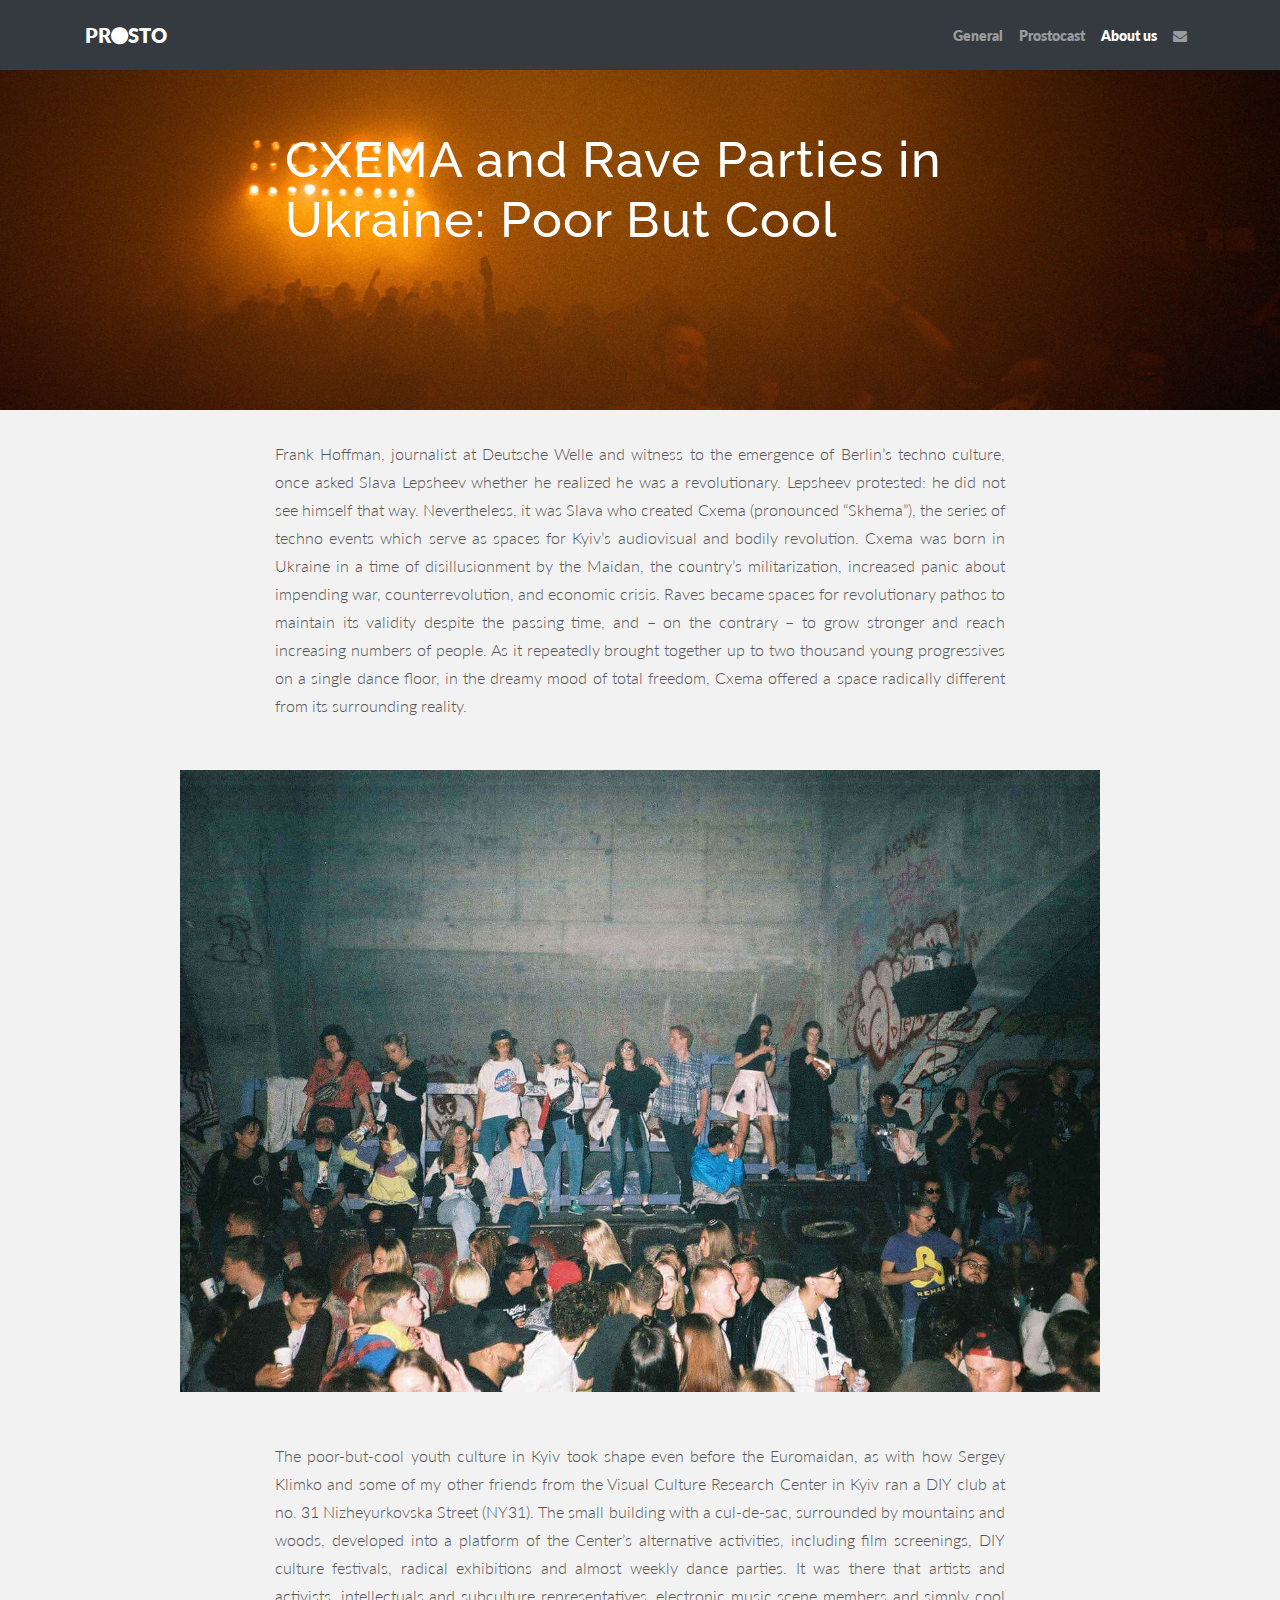
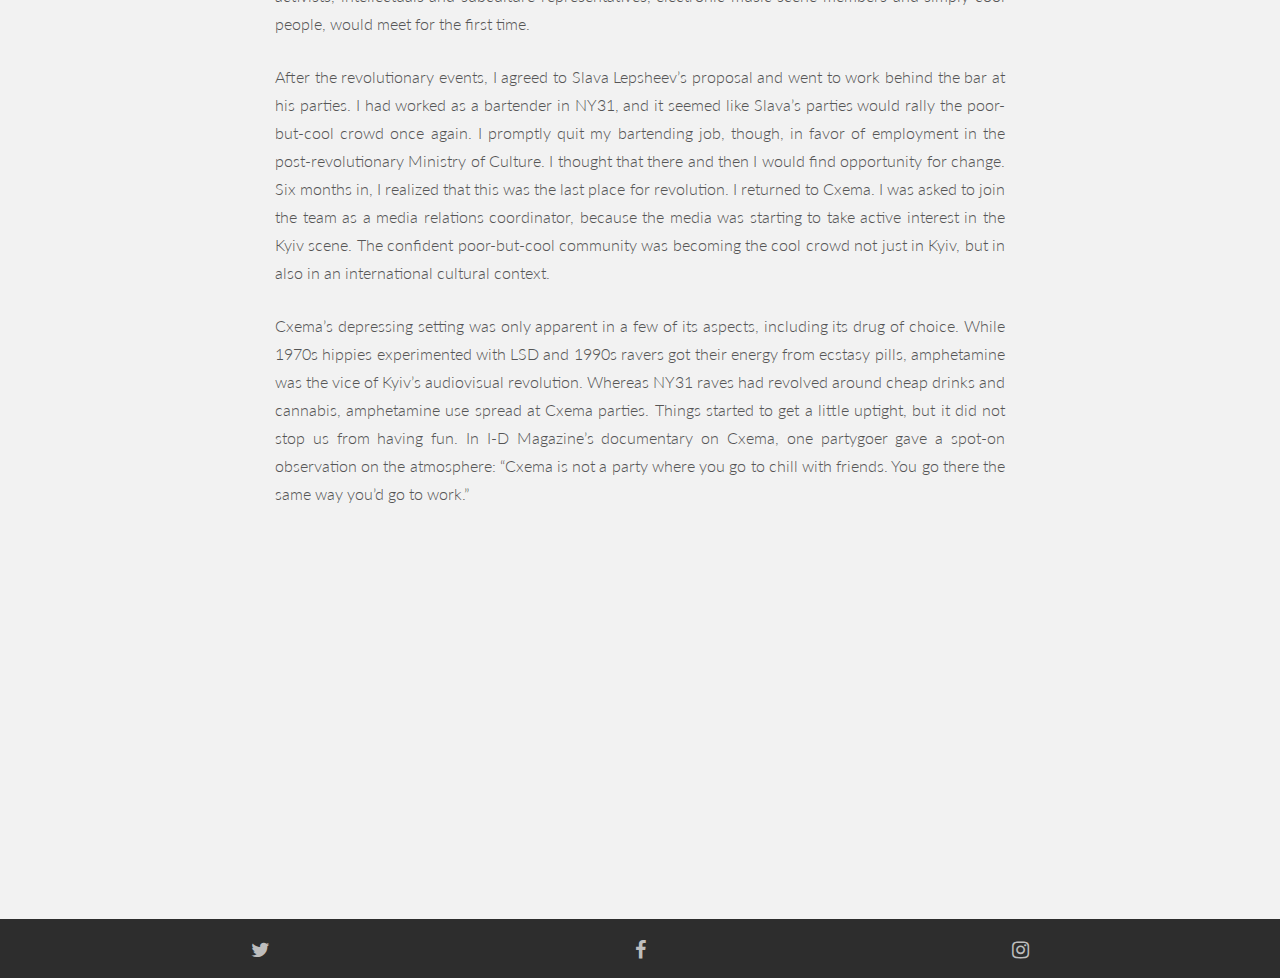
<file: raveSite/about.html>
<!DOCTYPE html>

<html lang="en" dir="ltr">
<head>
  <meta charset="utf-8">
  <meta name="viewport" content="width=device-width, initial-scale=1.0">
  <title>About</title>
  <link rel="stylesheet" href="css/bootstrap.css">
  <link rel="stylesheet" href="css/font-awesome.min.css">
  <link rel="stylesheet" href="css/main.css">
</head>
<body>
  <div class="navbar navbar-dark bg-dark fixed-top navbar-expand-md">
    <div class="container">
      <button type="button" class="navbar-toggler" data-toggle="collapse" data-target=".navbar-collapse">
        <span class="navbar-toggler-icon"></span>
      </button>
      <a class="navbar-brand" href="index.html">PR<i class="fa fa-circle"></i>STO</a>
      <div class="navbar-collapse collapse">
        <ul class="nav navbar-nav ml-auto">
          <li class="nav-item"><a href="index.html" class="nav-link">General</a>
          </li>
          <li class="nav-item"><a href="information.html" class="nav-link">Prostocast</a>
          </li>
          <li class="active nav-item"><a href="about.html" class="nav-link">About us</a>
          </li>
          <li class="nav-item"><a href="https://mail.google.com/" class="nav-link"><i class="fa fa-envelope"></i></a>
          </li>
        </ul>
      </div>
    </div>
  </div>

  <div id="headerwrapA">
    <div class="container">
      <div class="col-xl-8 offset-lg-2">
        <h1>CXEMA and Rave Parties in Ukraine: Poor But Cool</h1>
      </div>
    </div>
  </div>

  <div id="bodyStyle">
    <div class="container">
      <div class="row centered">
        <div class="col">
        </div>
        <div class="col-8">
          <p>Frank Hoffman, journalist at Deutsche Welle and witness to the emergence of Berlin’s techno culture,
          once asked Slava Lepsheev whether he realized he was a revolutionary. Lepsheev protested: he did not see himself
          that way. Nevertheless, it was Slava who created Cxema (pronounced “Skhema”), the series of techno events which serve as spaces for Kyiv’s audiovisual and bodily revolution.
          Cxema was born in Ukraine in a time of disillusionment by the Maidan, the country’s militarization, increased panic about impending war, counterrevolution, and economic crisis.
          Raves became spaces for revolutionary pathos to maintain its validity despite the passing time, and – on the contrary – to grow stronger and reach increasing numbers of people.
          As it repeatedly brought together up to two thousand young progressives on a single dance floor, in the dreamy mood of total freedom, Cxema offered a space radically different from its surrounding reality.
          </p>
        </div>
        <div class="col">
        </div>
      </div>
      <div class="row centered">
        <div class="col">
        </div>
        <div class="col-10">
          <div class="tiltA">
            <a href="#"><img src="img/cxema.jpg" alt="" class="img-fluid"></a>
          </div>
        </div>
        <div class="col">
        </div>
      </div>
      <div class="row centered">
        <div class="col">
        </div>
        <div class="col-8">
          <p>The poor-but-cool youth culture in Kyiv took shape even before the Euromaidan, as with how Sergey Klimko and some of my other friends from the Visual Culture Research Center in Kyiv ran a DIY club at no. 31 Nizheyurkovska Street (NY31). The small building with a cul-de-sac, surrounded by mountains and woods, developed into a platform of the Center’s alternative activities, including film screenings, DIY culture festivals, radical exhibitions and almost weekly dance parties. It was there that artists and activists, intellectuals and subculture representatives, electronic music scene members and simply cool people, would meet for the first time. </p>
          <p>After the revolutionary events, I agreed to Slava Lepsheev’s proposal and went to work behind the bar at his parties. I had worked as a bartender in NY31, and it seemed like Slava’s parties would rally the poor-but-cool crowd once again. I promptly quit my bartending job, though, in favor of employment in the post-revolutionary Ministry of Culture. I thought that there and then I would find opportunity for change. Six months in, I realized that this was the last place for revolution. I returned to Cxema. I was asked to join the team as a media relations coordinator, because the media was starting to take active interest in the Kyiv scene. The confident poor-but-cool community was becoming the cool crowd not just in Kyiv, but in also in an international cultural context.</p>
          <p>Cxema’s depressing setting was only apparent in a few of its aspects, including its drug of choice. While 1970s hippies experimented with LSD and 1990s ravers got their energy from ecstasy pills, amphetamine was the vice of Kyiv’s audiovisual revolution. Whereas NY31 raves had revolved around cheap drinks and cannabis, amphetamine use spread at Cxema parties. Things started to get a little uptight, but it did not stop us from having fun. In I-D Magazine’s documentary on Cxema, one partygoer gave a spot-on observation on the atmosphere: “Cxema is not a party where you go to chill with friends. You go there the same way you’d go to work.”</p>
        </div>
        <div class="col">
        </div>
      </div>
      <div class="row centered">
        <div class="col">
        </div>
        <div class="col-8" id = "video">
          <iframe width="560" height="315" src="https://www.youtube.com/embed/P4G1r2u8m9g" frameborder="0" allow="accelerometer; autoplay; encrypted-media; gyroscope; picture-in-picture" allowfullscreen></iframe>
        </div>
        <div class="col">
        </div>
      </div>
    </div>
  </div>


  <div id="fa">
    <div class="container">
    <div class="row">
      <div class="col-sm" align="center">
        <a href="https://twitter.com"><i class="fa fa-twitter"></i></a>
      </div>
      <div class="col-sm" align="center">
        <a href="https://facebook.com"><i class="fa fa-facebook"></i></a>
      </div>
      <div class="col-sm" align="center">
        <a href="https://instagram.com"><i class="fa fa-instagram"></i></a>
      </div>
    </div>
  </div>
  </div>

  <script src="https://ajax.googleapis.com/ajax/libs/jquery/3.3.1/jquery.min.js"></script>
  <script src="js/bootstrap.min.js"></script>
</body>
</html>
</file>
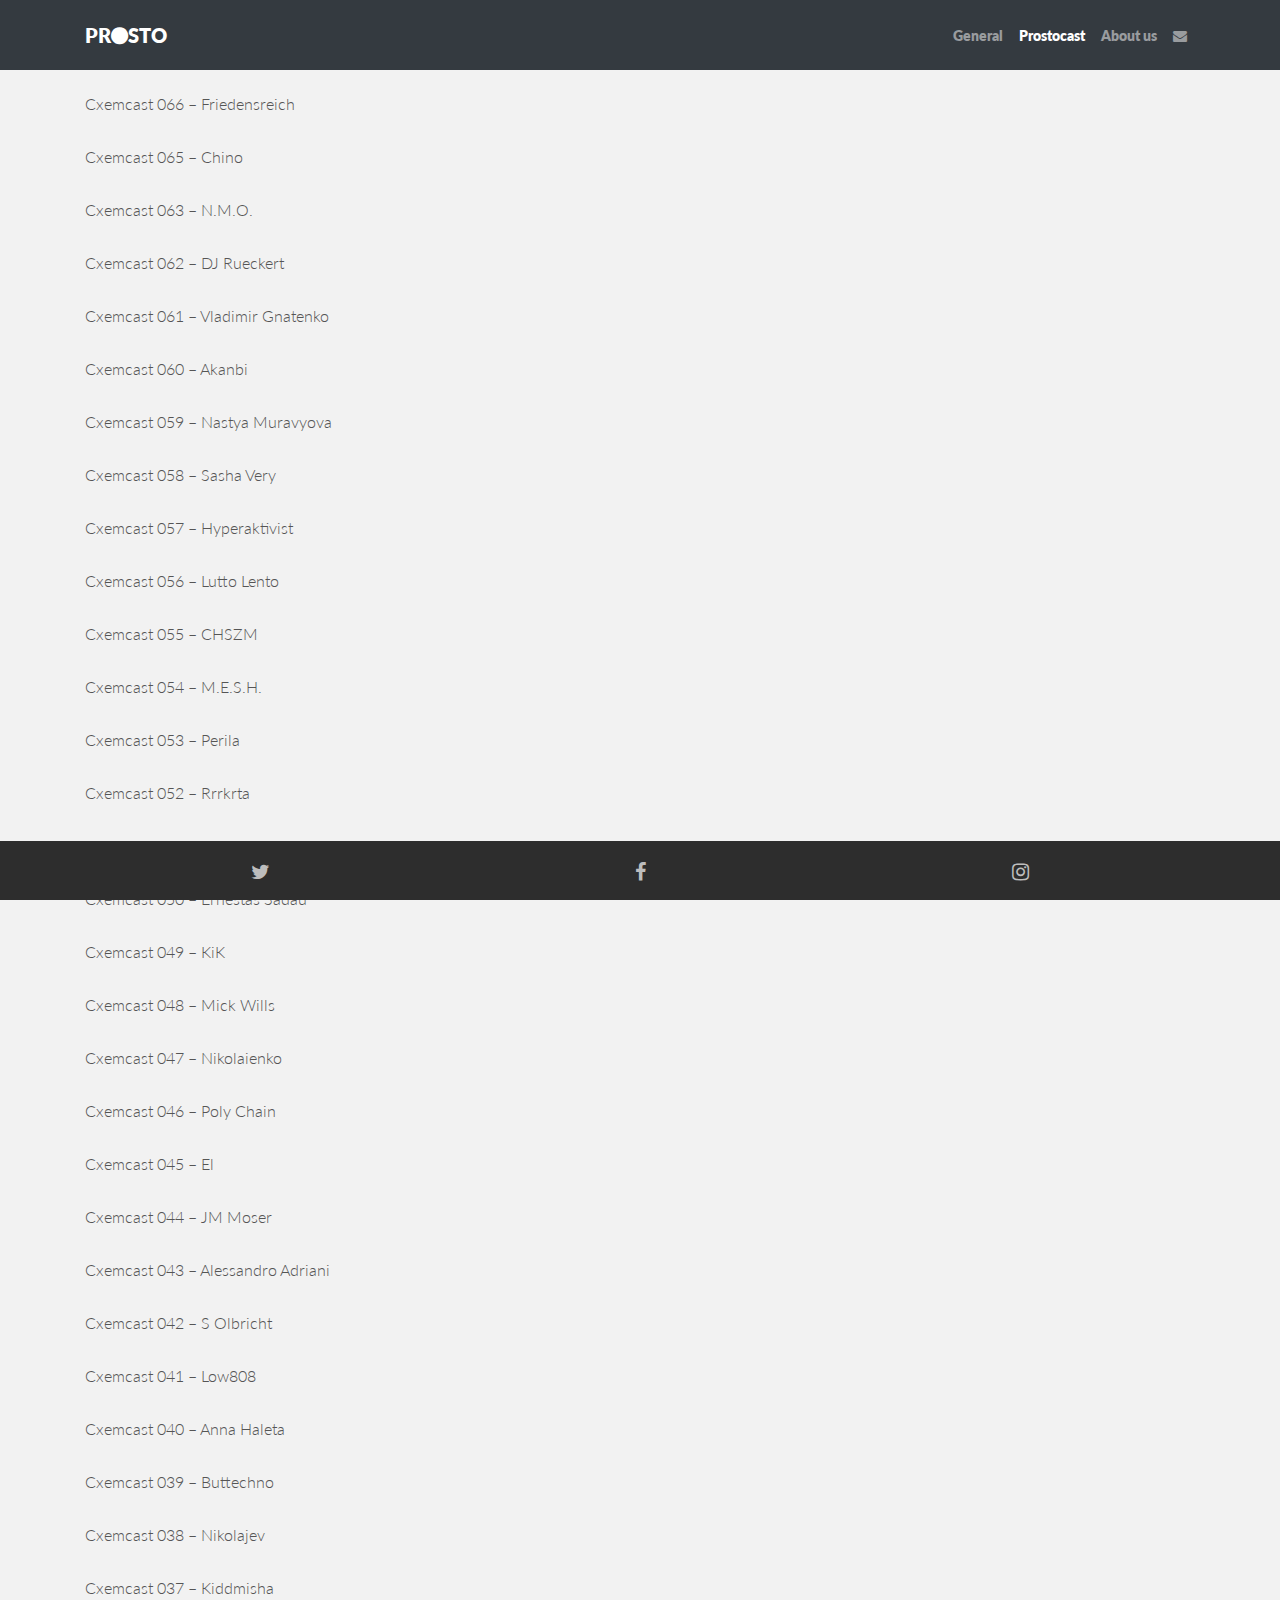
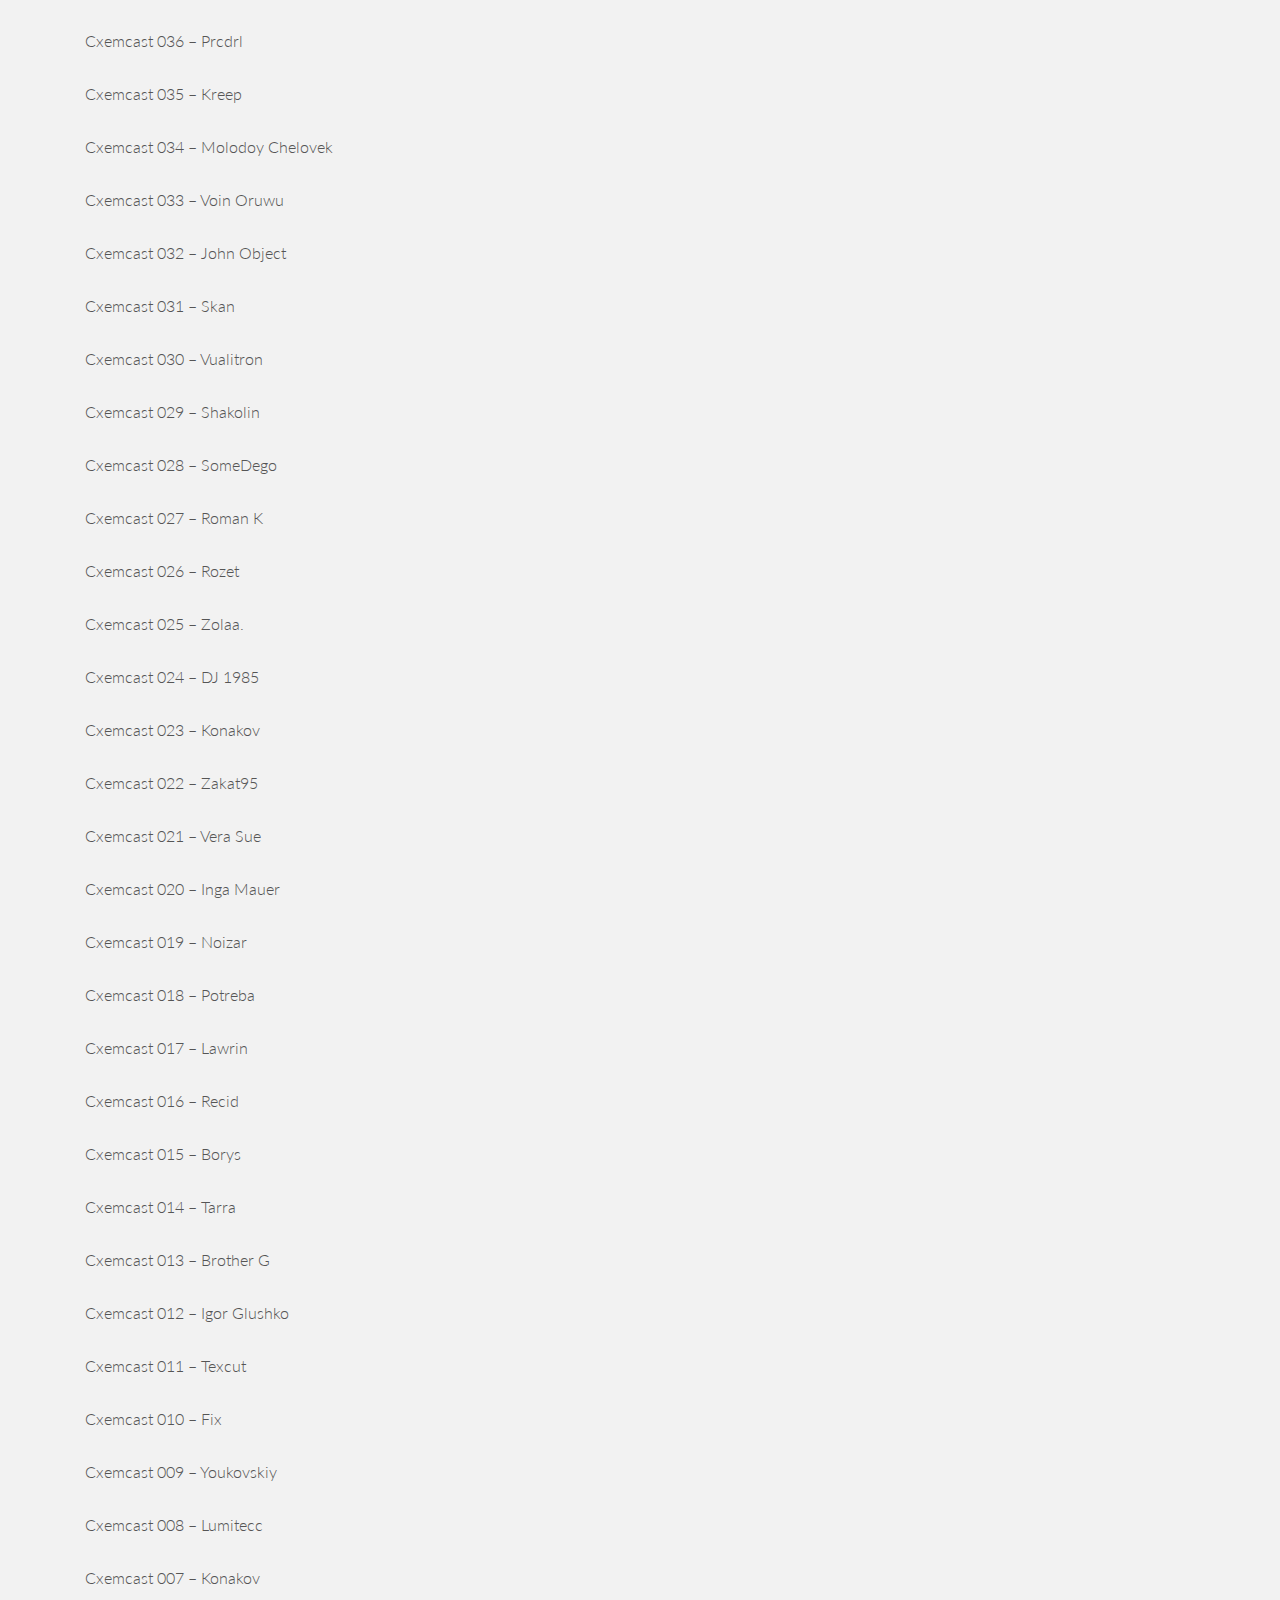
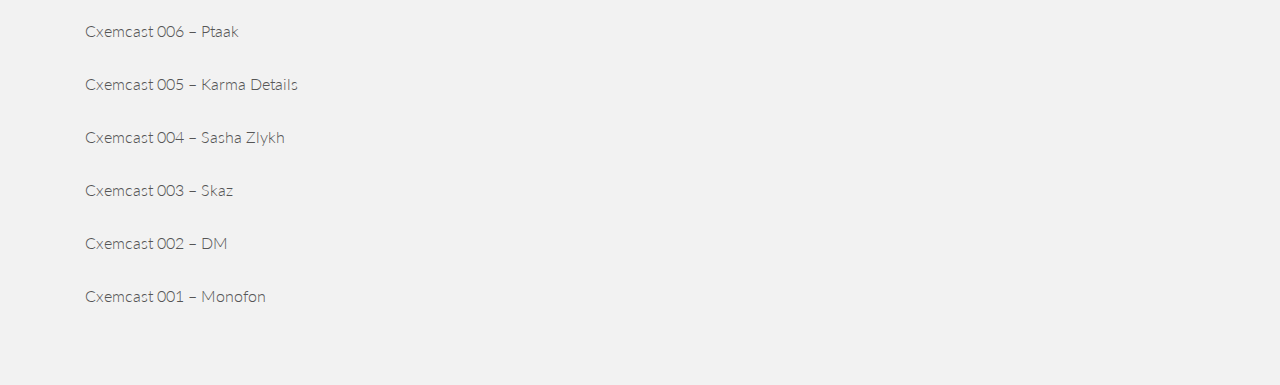
<file: raveSite/information.html>
<!DOCTYPE html>

<html lang="en" dir="ltr">
<head>
  <meta charset="utf-8">
  <meta name="viewport" content="width=device-width, initial-scale=1.0">
  <title>About</title>
  <link rel="stylesheet" href="css/bootstrap.css">
  <link rel="stylesheet" href="css/font-awesome.min.css">
  <link rel="stylesheet" href="css/main.css">
</head>
<body>
  <div class="navbar navbar-dark bg-dark fixed-top navbar-expand-md">
    <div class="container">
      <button type="button" class="navbar-toggler" data-toggle="collapse" data-target=".navbar-collapse">
        <span class="navbar-toggler-icon"></span>
      </button>
      <a class="navbar-brand" href="index.html">PR<i class="fa fa-circle"></i>STO</a>
      <div class="navbar-collapse collapse">
        <ul class="nav navbar-nav ml-auto">
          <li class="nav-item"><a href="index.html" class="nav-link">General</a>
          </li>
          <li class="active nav-item"><a href="information.html" class="nav-link">Prostocast</a>
          </li>
          <li class="nav-item"><a href="about.html" class="nav-link">About us</a>
          </li>
          <li class="nav-item"><a href="https://mail.google.com/" class="nav-link"><i class="fa fa-envelope"></i></a>
          </li>
        </ul>
      </div>
    </div>
  </div>

  <div class="container">
  <div class="row">
    <div class="col-6" id ="cast">
<p>Cxemcast 066 – Friedensreich</p>
<p>Cxemcast 065 – Chino</p>
<p>Cxemcast 063 – N.M.O.</p>
<p>Cxemcast 062 – DJ Rueckert</p>
<p>Cxemcast 061 – Vladimir Gnatenko</p>
<p>Cxemcast 060 – Akanbi</p>
<p>Cxemcast 059 – Nastya Muravyova</p>
<p>Cxemcast 058 – Sasha Very</p>
<p>Cxemcast 057 – Hyperaktivist</p>
<p>Cxemcast 056 – Lutto Lento</p>
<p>Cxemcast 055 – CHSZM</p>
<p>Cxemcast 054 – M.E.S.H.</p>
<p>Cxemcast 053 – Perila</p>
<p>Cxemcast 052 – Rrrkrta</p>
<p>Cxemcast 051 – Olivia</p>
<p>Cxemcast 050 – Ernestas Sadau</p>
<p>Cxemcast 049 – KiK</p>
<p>Cxemcast 048 – Mick Wills</p>
<p>Cxemcast 047 – Nikolaienko</p>
<p>Cxemcast 046 – Poly Chain</p>
<p>Cxemcast 045 – El</p>
<p>Cxemcast 044 – JM Moser</p>
<p>Cxemcast 043 – Alessandro Adriani</p>
<p>Cxemcast 042 – S Olbricht</p>
<p>Cxemcast 041 – Low808</p>
<p>Cxemcast 040 – Anna Haleta</p>
<p>Cxemcast 039 – Buttechno</p>
<p>Cxemcast 038 – Nikolajev</p>
<p>Cxemcast 037 – Kiddmisha</p>
<p>Cxemcast 036 – Prcdrl</p>
<p>Cxemcast 035 – Kreep</p>
<p>Cxemcast 034 – Molodoy Chelovek</p>
<p>Cxemcast 033 – Voin Oruwu</p>
<p>Cxemcast 032 – John Object</p>
<p>Cxemcast 031 – Skan</p>
<p>Cxemcast 030 – Vualitron</p>
<p>Cxemcast 029 – Shakolin</p>
<p>Cxemcast 028 – SomeDego</p>
<p>Cxemcast 027 – Roman K</p>
<p>Cxemcast 026 – Rozet</p>
<p>Cxemcast 025 – Zolaa.</p>
<p>Cxemcast 024 – DJ 1985</p>
<p>Cxemcast 023 – Konakov</p>
<p>Cxemcast 022 – Zakat95</p>
<p>Cxemcast 021 – Vera Sue</p>
<p>Cxemcast 020 – Inga Mauer</p>
<p>Cxemcast 019 – Noizar</p>
<p>Cxemcast 018 – Potreba</p>
<p>Cxemcast 017 – Lawrin</p>
<p>Cxemcast 016 – Recid</p>
<p>Cxemcast 015 – Borys</p>
<p>Cxemcast 014 – Tarra</p>
<p>Cxemcast 013 – Brother G</p>
<p>Cxemcast 012 – Igor Glushko</p>
<p>Cxemcast 011 – Texcut</p>
<p>Cxemcast 010 – Fix</p>
<p>Cxemcast 009 – Youkovskiy</p>
<p>Cxemcast 008 – Lumitecc</p>
<p>Cxemcast 007 – Konakov</p>
<p>Cxemcast 006 – Ptaak</p>
<p>Cxemcast 005 – Karma Details</p>
<p>Cxemcast 004 – Sasha Zlykh</p>
<p>Cxemcast 003 – Skaz</p>
<p>Cxemcast 002 – DM</p>
<p>Cxemcast 001 – Monofon</p>
  </div>
</div>


  <div id="fa" class="fixed-bottom">
    <div class="container">
    <div class="row">
      <div class="col-sm" align="center">
        <a href="https://twitter.com"><i class="fa fa-twitter"></i></a>
      </div>
      <div class="col-sm" align="center">
        <a href="https://facebook.com"><i class="fa fa-facebook"></i></a>
      </div>
      <div class="col-sm" align="center">
        <a href="https://instagram.com"><i class="fa fa-instagram"></i></a>
      </div>
    </div>
  </div>
  </div>

  <script src="https://ajax.googleapis.com/ajax/libs/jquery/3.3.1/jquery.min.js"></script>
  <script src="js/bootstrap.min.js"></script>
</body>
</html>
</file>
<file: raveSite/css/main.css>
@import url('https://fonts.googleapis.com/css?family=Lato|Raleway');

body {
  background-color: #f2f2f2;
  font-family: "Lato";
  font-weight: 300;
  font-size: 16px;
  color: #555;

  -webkit-font-smoothing: antialiased;
  -webkit-overflow-scrolling: touch;

  margin-top: 70px;
}

h1, h2, h3, h4, h5, h6 {
  font-family: "Raleway";
  font-weight: 300;
  color: #333
}

p {
  line-height: 28px;
  margin-bottom: 25px;
}

.centered {
  text-align: center;
}

a {
  color: #f85c37;
}

a:hover, a: focus {
  color: #7b7b7b;
  text-decoration: none;
  outline: 0;
}


hr {
  display: block;
  height: 1px;
  border: 0;
  border-top: 1px solid #ccc;
  margin: 1em 0;
  padding: 0;
}

.navbar {
  font-weight: 800;
  font-size: 14px;
  padding-top: 15px;
  padding-bottom: 15px;
}

.navbar-inverse {
  background: #2d2d2d;
  border-color: #2d2d2d;
}

.navbar-inverse .navbar-brand {
  color: #999;
  font-weight: bolder;
  font-size: 22px;
  letter-spacing: 1px;
}

#headerwrap {
  background: url(../img/rave.jpg) no-repeat center top;
  margin-top: -10px;
  padding-top: 20px;
  text-align: center;
  background-attachment: relative;
  background-position: center center;
  min-height: 500px;
  width: 100%;
  background-size: 100%;
  -webkit-background-size: cover;
  -moz-webkit-background-size: cover;
  -0-webkit-background-size: cover;
  background-size: cover;
}

#headerwrap h1 {
  margin-top: 50px;
  color: white;
  font-size: 70px;
  font-weight: 300;
  letter-spacing: 3px;
}

#headerwrap h2 {
  font-size: 30px;
  letter-spacing: 2px;
}

#headerwrap h2 {
  font-size: 30px;
  letter-spacing: 2px;
}

#headerwrapA {
  background: url(../img/tolpa.jpeg) no-repeat center top;
  margin-top: -10px;
  padding-top: 20px;
  text-align: left;
  background-attachment: relative;
  background-position: center center;
  min-height: 350px;
  width: 100%;
  background-size: 100%;
  -webkit-background-size: cover;
  -moz-webkit-background-size: cover;
  -0-webkit-background-size: cover;
  background-size: cover;
}

#headerwrapA h1 {
  margin-top: 50px;
  color: white;
  font-size: 50px;
  font-weight: 500;
  letter-spacing: 1px;
}

#headerwrapA h2 {
  font-size: 30px;
  letter-spacing: 2px;
}


.w h4 {
  padding-top: 10px;
}
.w {
  padding-top: 15px;
}
#icons {
  font-size: 25px;
}
#f {
  background: #2d2d2d;
  padding-top: 10px;
  padding-bottom: 10px;
}

#fa {
  background: #2d2d2d;
  padding-top: 20px;
  padding-bottom: 15px;
}

#fa i {
  color: #bdbdbd;
  font-size: 20px;
}

#fa i:hover {
  color: #ff7878
}

#f i {
  color: #bdbdbd;
  font-size: 30px;
  padding: 20px;
}

#f i:hover {
  color: #ff7878
}

#dg {
  padding-bottom: 50px;
  text-align: center;
}

#dg h4{
  font-size: 30px;
}

#bodyStyle {
  padding-top: 30px;
  padding-bottom: 50px;
}

#bodyStyle p {
  text-align: justify;
}

#video {
  padding-bottom: 15px;
}

#cast {
  padding-top: 20px;
  padding-bottom: 50px;
}
.tilt {
  -webkit-transition: all 0.5s ease;
  -moz-transition: all 0.5s ease;
  -o-transition: all 0.5s ease;
  -ms-transition: all 0.5s ease;
  transition: all 0.5s ease;
}

.tilt:hover {
  -webkit-transform: rotate(-7deg);
  -moz-transform: rotate(-7deg);
  -o-transform: rotate(-7deg);
  -ms-transform: rotate(-7deg);
  transform: rotate(-7deg);

}

.tiltA {
  -webkit-transition: all 0.5s ease;
  -moz-transition: all 0.5s ease;
  -o-transition: all 0.5s ease;
  -ms-transition: all 0.5s ease;
  transition: all 0.5s ease;

  padding-top: 25px;
  padding-bottom: 50px;
}

.tiltA:hover {
  -webkit-transform: scale(1.1,1.1);
  -moz-transform: scale(1.1,1.1);
  -o-transform: scale(1.1,1.1);
  -ms-transform: scale(1.1,1.1);
  transform: scale(1.1,1.1);
}

ul.nav a:hover {
   color: #ff7878 !important;
 }
</file>
